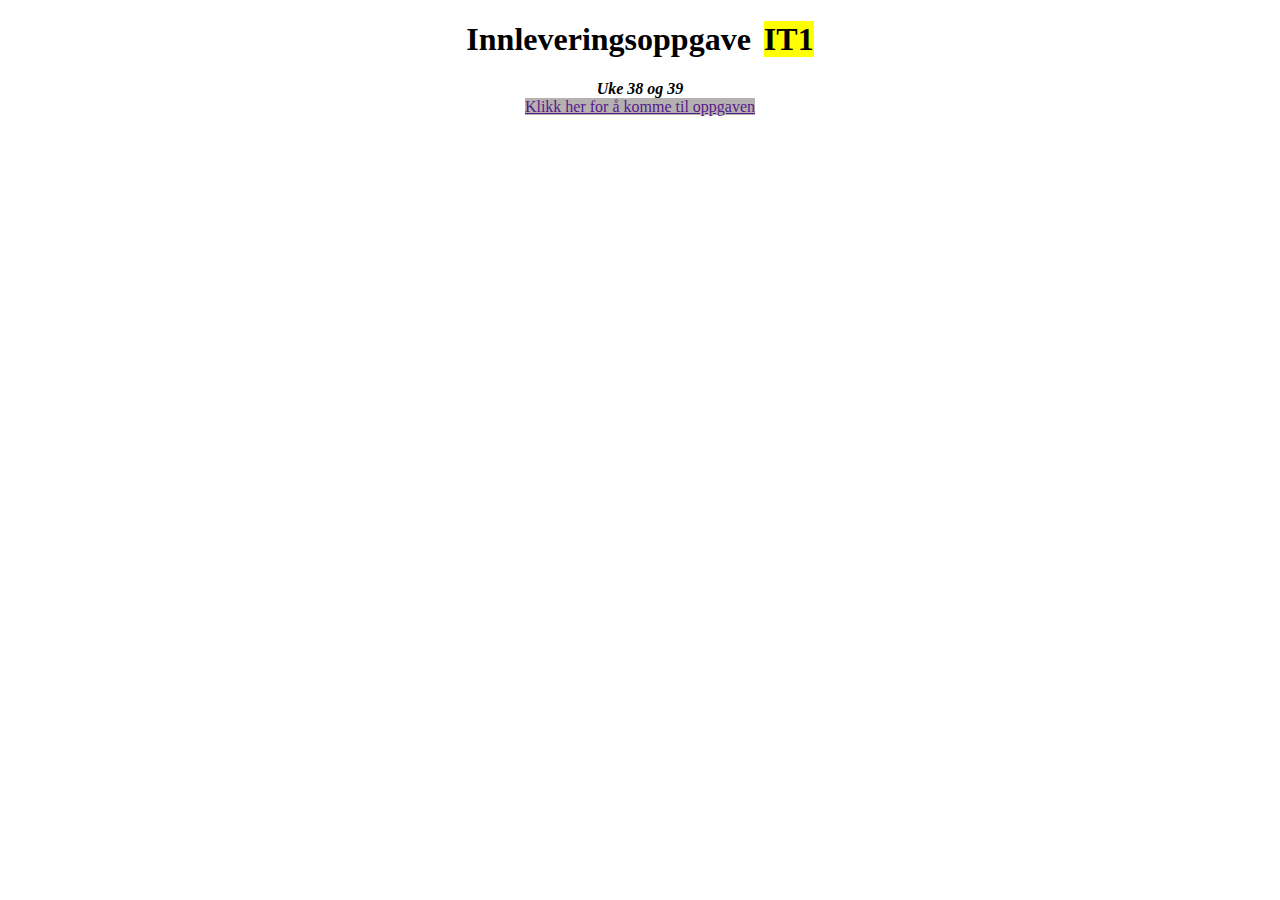
<file: Index.html>
<!DOCTYPE html>
<html lang="en">

<head>
    <meta charset="UTF-8">
    <meta http-equiv="X-UA-Compatible" content="IE=edge">
    <meta name="viewport" content="width=device-width, initial-scale=1.0">
    <title>Forside

    </title>
    <link rel="Stylesheet" href="Style.css">
    <style>
        html {
            font-family: 'Gill Sans', 'Gill Sans MT', Calibri, ;
            text-align: center;
        }

        a {
            background-color: rgb(181, 177, 177)
        }
    </style>
</head>

<body>
    <h1>
        Innleveringsoppgave
        <span style="background-color: yellow; color: black; margin-left: 5px;"> IT1 </span>

    </h1>
    <i style="font-weight:700;">
        Uke 38 og 39
    </i>
    <li>
        <a href="">Klikk her for å komme til oppgaven</a>
    </li>
</body>

</html>
</file>
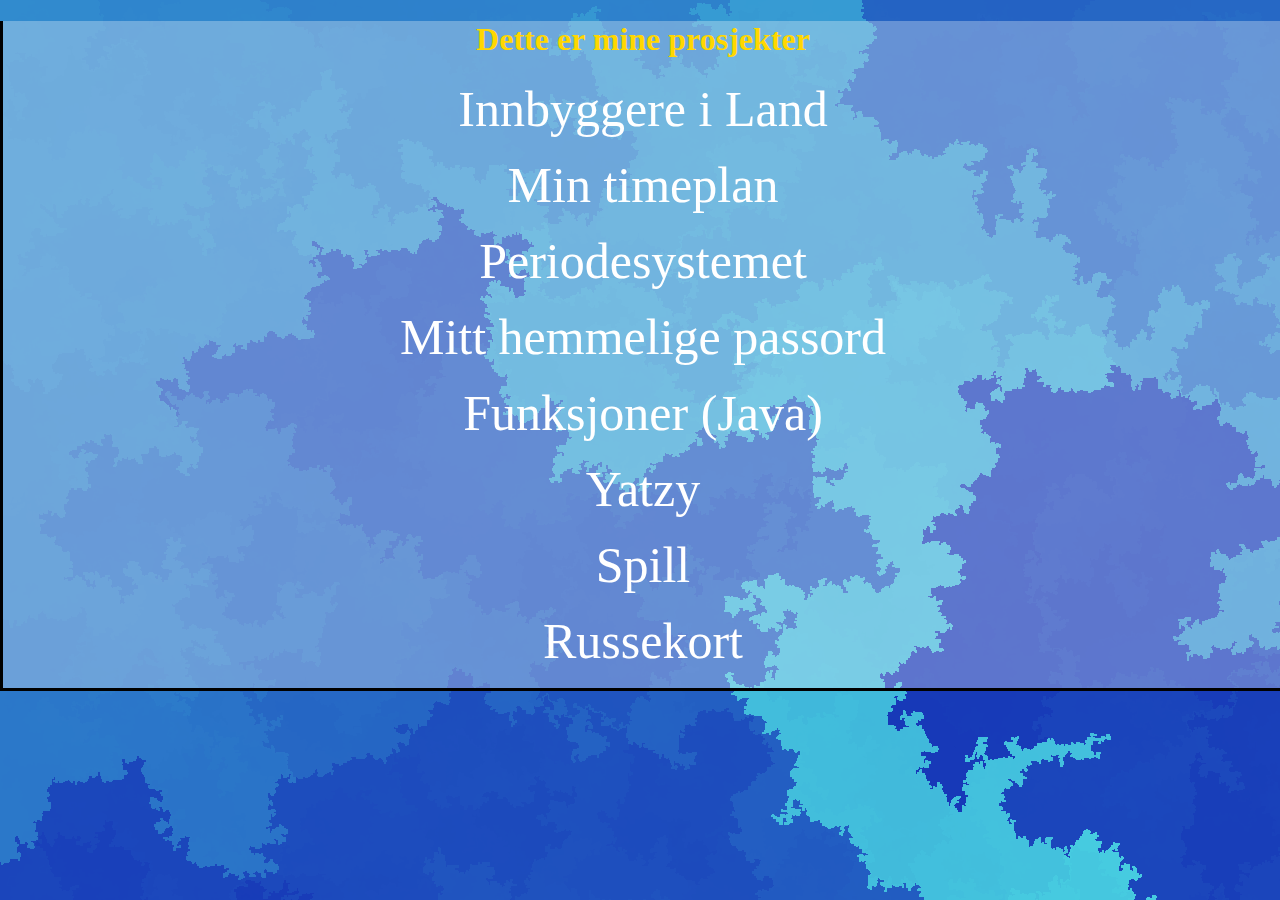
<file: index.html>
<!DOCTYPE html>
<html lang="en">

<head>
    <meta charset="UTF-8">
    <meta http-equiv="X-UA-Compatible" content="IE=edge">
    <meta name="viewport" content="width=device-width, initial-scale=1.0">
    <title>Mine prosjekter</title>


    <style>
        body {
            background-image: url(./Githubbakgrunn.png);
            margin: auto;
            text-align: center;
            z-index: -3;
    
        }

        .hovedborder {
            border: 3px solid black;
            border-top: 70px;
            background-color: rgba(255, 255, 255, 0.3);
        }

        a {
            text-decoration: none;
            color: white;
            font-size: 50px;
            transition-duration: 0.8s;

        }

        a:hover {
            color: gold;
            font-size: 65px;
        }

        div {
            width: 100%;
            
            animation: gradient 2s infinite alternate linear;
            background: hsl(224, 38%, 41%);
        }


        @keyframes gradient {
            0% {
                background-color: transparent;
            }

            100% {
                background-color: royalblue
            }


        }

        .hovedborder li a::after
        {
            content: attr(data-after);
            position: absolute;
            top: 80%;
            left: 50%;
            transform: translate(-50%, -70%) scale(0);
            font-size: 8rem;
            color: gold;
            letter-spacing: 50px;
            z-index: -1;
            transition: 0.4s ease letter-spacing;
            font-family: 'Trebuchet MS', 'Lucida Sans Unicode', 'Lucida Grande', 'Lucida Sans', Arial, sans-serif;
        }

        .hovedborder li:hover a::after{
            transform: translate(-50%,-50%) scale(1);
            letter-spacing: initial;


        }
    </style>

</head>

<body>
    <div class="hovedborder">
        <h1 style="color: gold;">Dette er mine prosjekter</h1>

        <li><a href="Innbyggere_index.html" data-after="uke 39">Innbyggere i Land</a></li>
        <br>
        <li><a href="Timeplana.html" data-after="uke 40">Min timeplan</a></li>
        <br>
       <li><a href="Periode.html" data-after="uke 41">Periodesystemet</a></li>
        <br>
        <li><a href="Hemmeligpassord.html" data-after="uke 43">Mitt hemmelige passord</a></li>
        <br>
       <li><a href="funksjoner.html" data-after="uke 43">Funksjoner (Java)</a></li>
        <br>
        <li><a href="Yatzy.html" data-after="uke 49">Yatzy</a></li>
        <br>
        <li><a href="2mars.html" data-after="uke 11">Spill</a></li>
        <br>
        <li><a href="Russekortet.html" data-after="Russekort">Russekort</a></li>
        <br>
    </div>

</body>

</html>
</file>
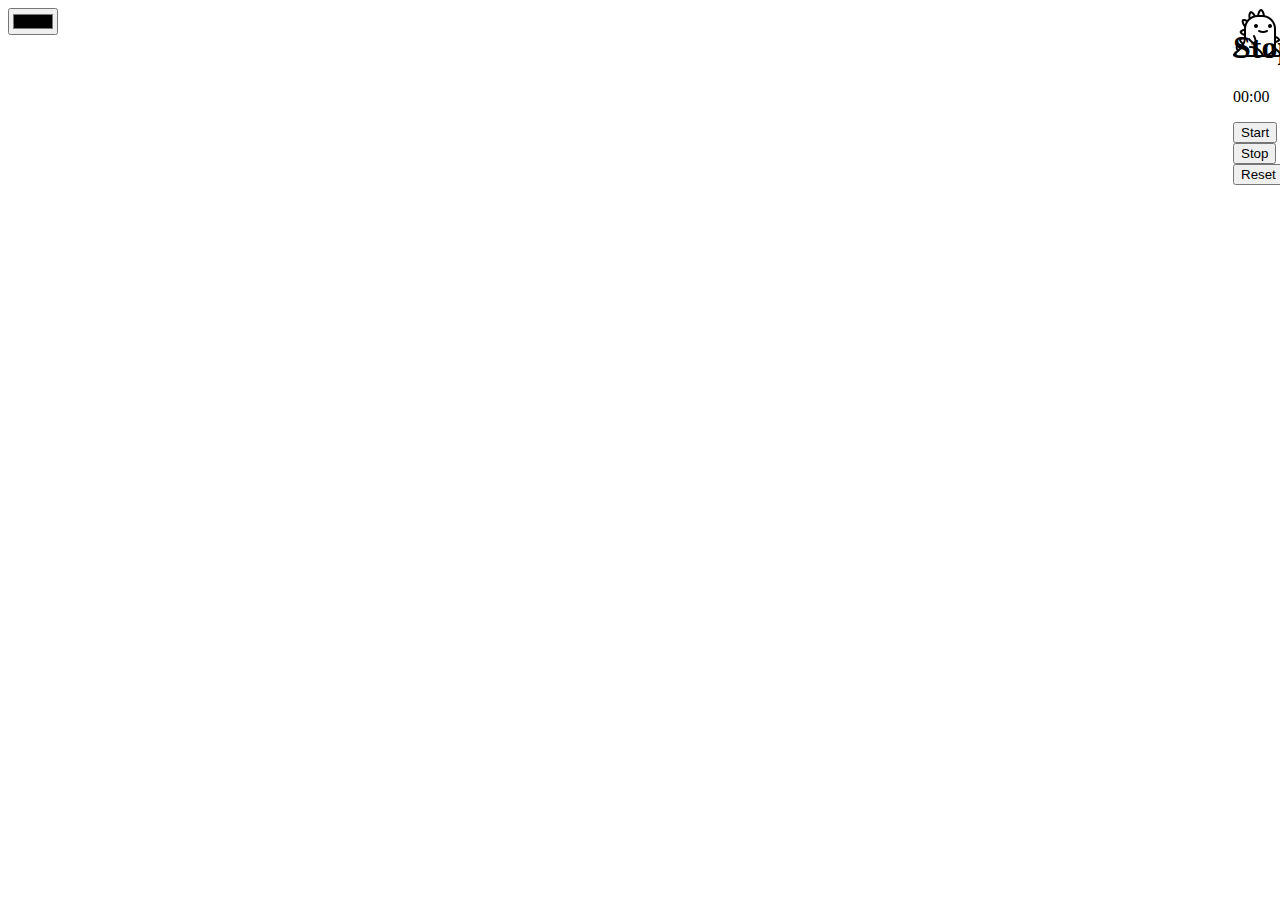
<file: 2mars.html>
<!DOCTYPE html>
<html lang="en">

<head>
    <meta charset="UTF-8">
    <meta http-equiv="X-UA-Compatible" content="IE=edge">
    <meta name="viewport" content="width=device-width, initial-scale=1.0">
    <title>Document</title>
    <style>
       
            div {
            position: absolute;
            background-image: url(./dinosaur.png);
            width: 50px;
            height: 50px;    
        }

        .stoppekl {
            position: absolute;
            margin-right: -625px;
            margin-left: 1225px;
        }
        
    </style>
</head>

<body>
    <div class="stoppekl">
        <h1>Stoppeklokke</h1>
        <p><span id="seconds">00</span>:<span id="tens">00</span></p>
        <button id="button-start">Start</button>
        <button id="button-stop">Stop</button>
        <button id="button-reset">Reset</button>
        </div> 
</body>

<body>
    <input id="farge" type="color">
    <script>
        let ny = false
        var farge = document.getElementById("farge");

        
        window.onclick = function (evt) {
            ny = true
            var mittElement = document.createElement("div");
            mittElement.style.top = evt.clientY - 25 + "px";
            mittElement.style.left = evt.clientX - 25 + "px";
            mittElement.onmouseenter = fjern;
            document.body.appendChild(mittElement)
        }

    
        var fjern = function (evt) {
            evt.stopPropagation();
            if (!ny) {
                var minAnim = evt.target.animate([{ transform: "scale(1)" }, { transform: "scale(2)"}],)
                minAnim.onfinish = function () {
                    document.body.removeChild(evt.target)
                }
            }
            ny = false
        }

        farge.onclick = function (evt) {
            evt.stopPropagation();
        }
        window.onload = function () {
  
  var seconds = 00; 
  var tens = 00; 
  var appendTens = document.getElementById("tens")
  var appendSeconds = document.getElementById("seconds")
  var buttonStart = document.getElementById('button-start');
  var buttonStop = document.getElementById('button-stop');
  var buttonReset = document.getElementById('button-reset');
  var Interval ;

  buttonStart.onclick = function() {
    
    clearInterval(Interval);
     Interval = setInterval(startTimer, 10);
  }
  
    buttonStop.onclick = function() {
       clearInterval(Interval);
  }
  

  buttonReset.onclick = function() {
     clearInterval(Interval);
    tens = "00";
  	seconds = "00";
    appendTens.innerHTML = tens;
  	appendSeconds.innerHTML = seconds;
  }
  
   
  
  function startTimer () {
    tens++; 
    
    
    if(tens <= 9){
      appendTens.innerHTML = "0" + tens;
    }
    
    if (tens > 9){
      appendTens.innerHTML = tens;
      
    } 
    
    if (tens > 99) {
      console.log("seconds");
      seconds++;
      appendSeconds.innerHTML = "0" + seconds;
      tens = 0;
      appendTens.innerHTML = "0" + 0;
    }
    
    if (seconds > 9){
      appendSeconds.innerHTML = seconds;
    }
  
  }
  

}

    </script>
</body>

</html>
</file>
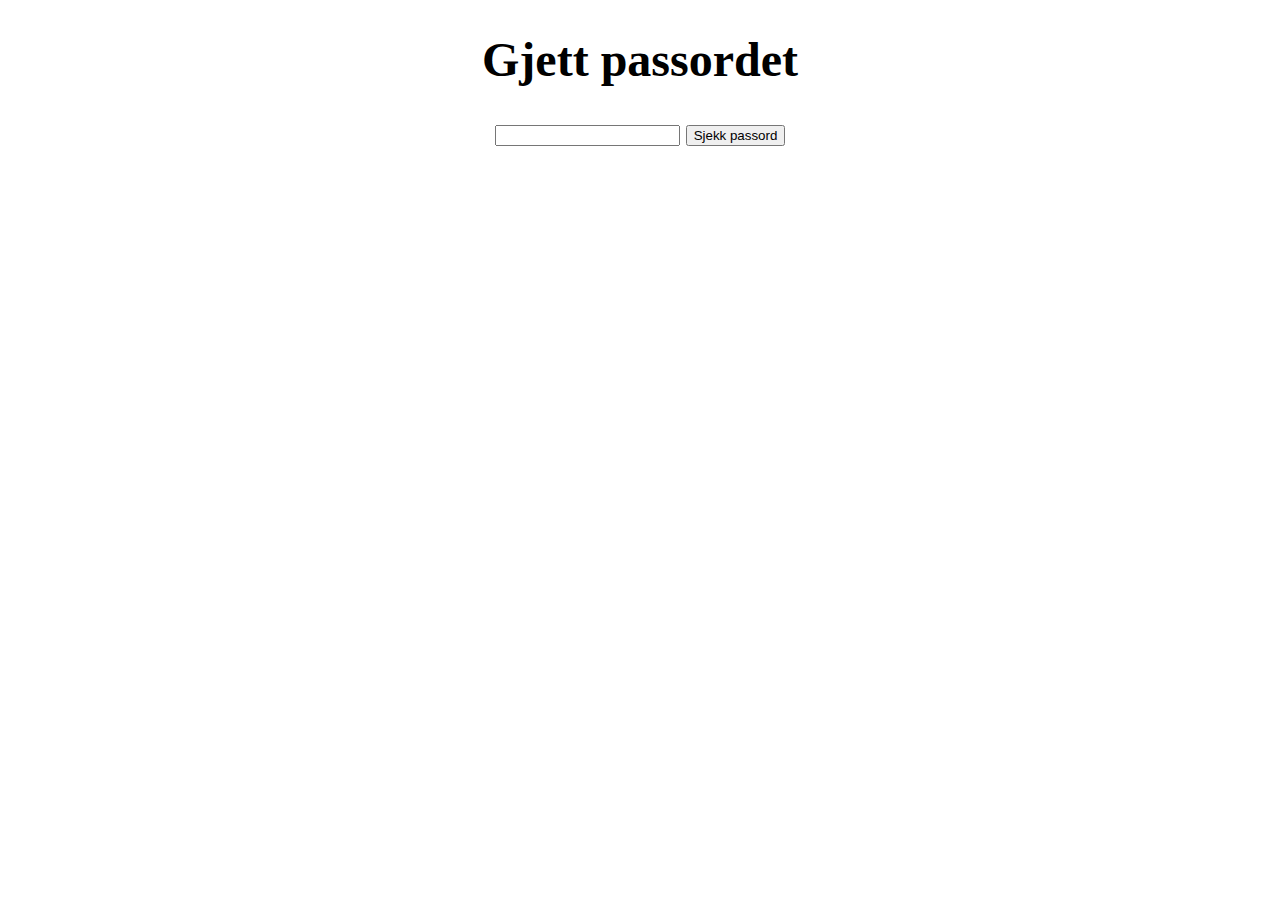
<file: Hemmeligpassord.html>
<!DOCTYPE html>

<html lang="en">

<head>

    <meta charset="UTF-8">

    <meta http-equiv="X-UA-Compatible" content="IE=edge">

    <meta name="viewport" content="width=device-width, initial-scale=1.0">

    <title>Document</title>
    <style>

        body{

            text-align: center;

            font-size: x-large;

            font-weight: 700;

            

        }
    </style>

</head>

<body>
    <h1>
        Gjett passordet
    </h1>

    <input id="passordB" type="text">

    <button onclick="passordSjekker()">Sjekk passord</button>

    <p id="svar"></p>

    <script>

        function passordSjekker() {

        var passord = "Celine";



        var passordB2 = document.getElementById("passordB").value;



        if (passordB2 == passord) {

            document.getElementById("svar").innerHTML = "Du valgte riktig passord!"

        }
        else if (passordB2 == "?lengde"){

document.getElementById("svar").innerHTML = "6"

}

else if (passordB2 == "?1"){

document.getElementById("svar").innerHTML = "C"

}

else if (passordB2 == "?2"){

document.getElementById("svar").innerHTML = "e"

}

else if (passordB2 == "?siste"){

document.getElementById("svar").innerHTML = "e"

}

else if (passordB2 == "?store"){

document.getElementById("svar").innerHTML = "CELINE"

}
else if (passordB2 == "?små"){

document.getElementById("svar").innerHTML = "celine"

}







else {

document.getElementById("svar").innerHTML = "Passordet er feil!"

}

}

</script>

</body>

</html>
</file>
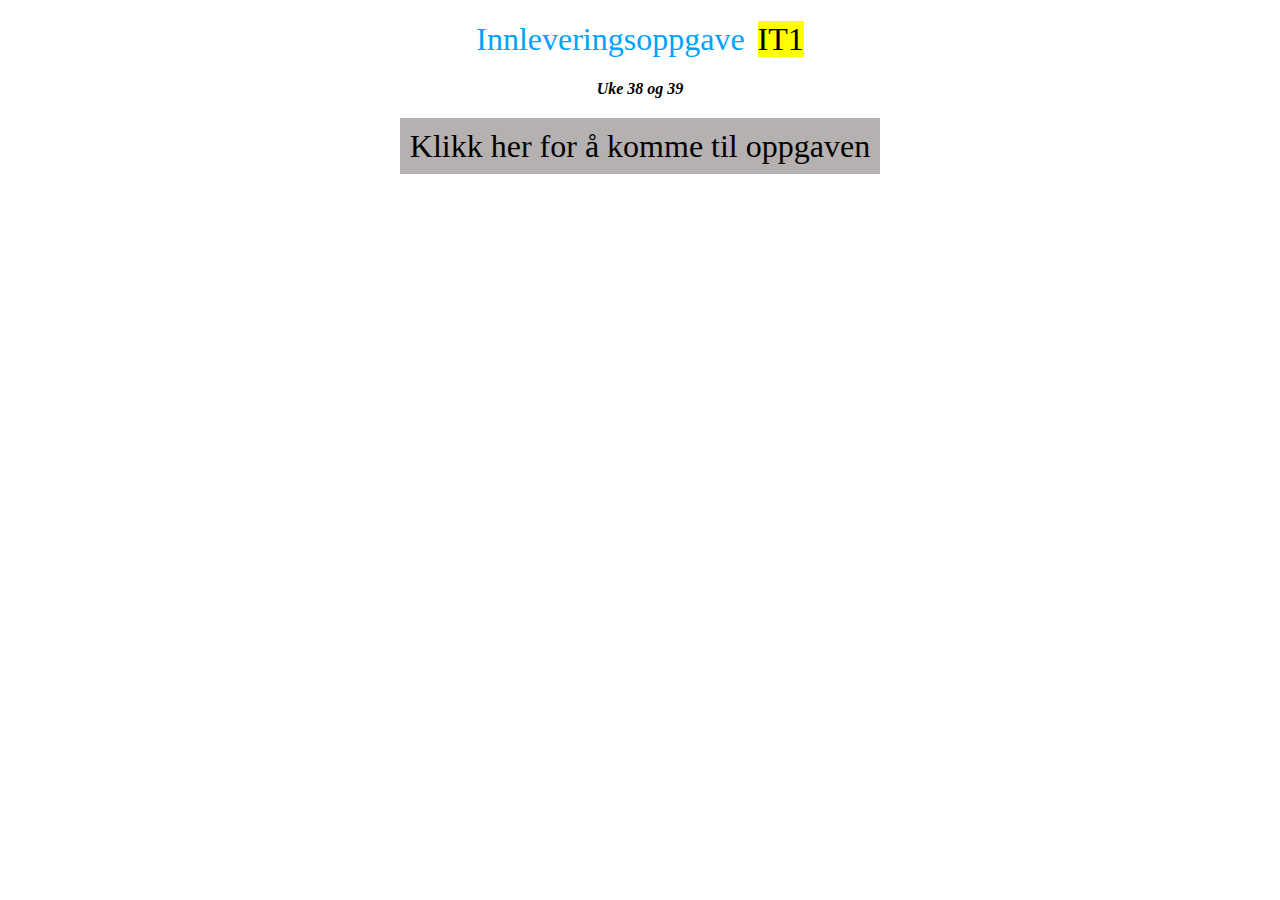
<file: Innbyggere_index.html>
<!DOCTYPE html>
<html lang="en">

<head>
    <meta charset="UTF-8">
    <meta http-equiv="X-UA-Compatible" content="IE=edge">
    <meta name="viewport" content="width=device-width, initial-scale=1.0">
    <title>Forside</title>
    <link rel="Stylesheet" href="Style.css">
    <style>
        html {
            font-family: 'Gill Sans', 'Gill Sans MT', Calibri, ;
            text-align: center;
        }

        a {
            background-color: rgb(181, 177, 177)
        }

        a:active{
            font-size: 10px;
        }
    </style>
</head>

<body>
    <section id="forside">
        <h1>
            Innleveringsoppgave
            <span style="background-color: yellow; color: black; margin-left: 5px;"> IT1 </span>

        </h1>
        <i style="font-weight:700;">
            Uke 38 og 39
        </i>
        <li>
            <a href="Oppgave.html">Klikk her for å komme til oppgaven</a>
        </li>
    </section>
</body>

</html>
</file>
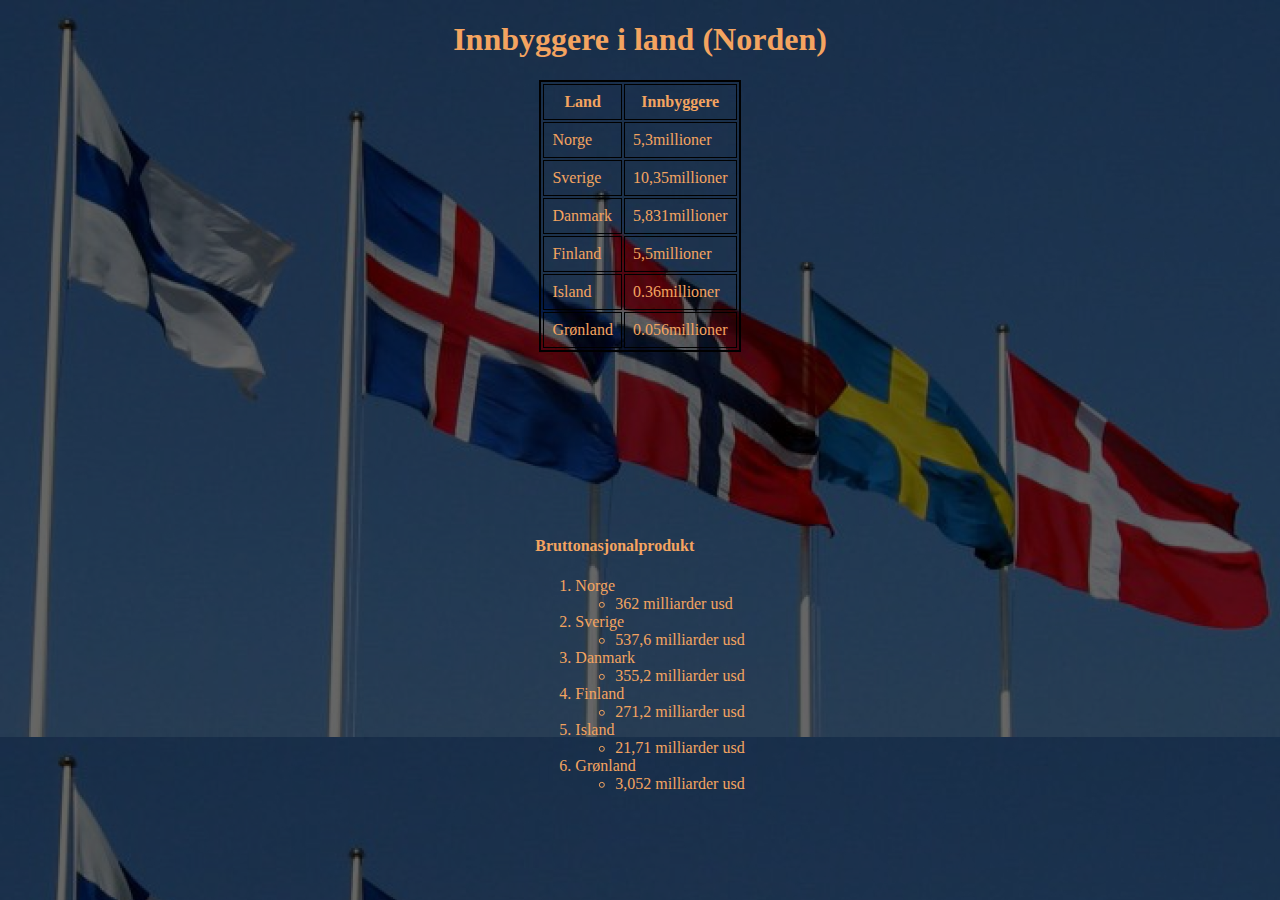
<file: Oppgave.html>
<!DOCTYPE html>
<html lang="en">

<head>
  <meta charset="UTF-8">
  <meta http-equiv="X-UA-Compatible" content="IE=edge">
  <meta name="viewport" content="width=device-width, initial-scale=1.0">
  <link rel="stylesheet" href="Style.css">
  <title> Innbyggere i land
  </title>
  <style>
    body {
      background-image: url(./Nordiske-flagg-cropped-for-web.jpg);
    }
    h1 {
      color: sandybrown;
    }
    ol{
      color: sandybrown;
    }

    h4{
      color: sandybrown;
    }

    #liste .liste{
      position: absolute;
      top: 85%;
      left: 50%;
      transform: translate(-50%, -85%);
    }
  </style>
</head>

<body>
  <h1 style="text-align: center;  ">Innbyggere i land (Norden)</h1>
 <!--Tabell-->
  <section id="tabell">
    <table align="center">
      <thead>
        <tr>
          <th> Land</th>
          <th> Innbyggere </th>
        </tr>
      </thead>
      <tbody>
        <tr>
          <td> <a href="https://snl.no/Norge" target="_blank">Norge</a> </td>
          <td>5,3millioner </td>
          
        </tr>
        <tr>
          <td>  <a href="https://snl.no/Sverige" target="_blank">Sverige</a></td>
          <td>10,35millioner</td>
        
        </tr>
        <tr>
          <td><a href="https://snl.no/Danmark" target="_blank">Danmark</a></td>
          <td>5,831millioner</td>
          
        </tr>
        <tr>
          <td> <a href="https://snl.no/Finland" target="_blank">Finland</a></td>
          <td>5,5millioner</td>
          
        </tr>
        <tr>
          <td><a href="https://snl.no/Island" target="_blank">Island</a></td>
          <td>0.36millioner</td>
          
        </tr>
        <tr>
          <td> <a href="https://snl.no/Grønland" target="_blank">Grønland</a></td>
          <td>0.056millioner</td>
         
        </tr>
      </tbody>

    </table>
 <!--Tabell-->
  </section>

  <section id="liste">
     <!--Liste-->
    <div class="liste">
      <h4>Bruttonasjonalprodukt
      </h4>
      <ol>
        <li>Norge</li>
          <ul>
            <li>362 milliarder usd</li>
          </ul>
        <li>Sverige</li>
        <ul>
          <li>537,6 milliarder usd</li>
        </ul>
        <li>Danmark</li>
        <ul>
          <li>355,2 milliarder usd</li>
        </ul>
        <li>Finland</li>
        <ul>
          <li>271,2 milliarder usd</li>
        </ul>
        <li>Island</li>
        <ul>
          <li>21,71 milliarder usd</li>
        </ul>
        <li>Grønland</li>
        <ul>
          <li>3,052 milliarder usd</li>
        </ul>

      </ol>
      
      <!--Liste-->
    </div>
  </section>
</body>

</html>
</file>
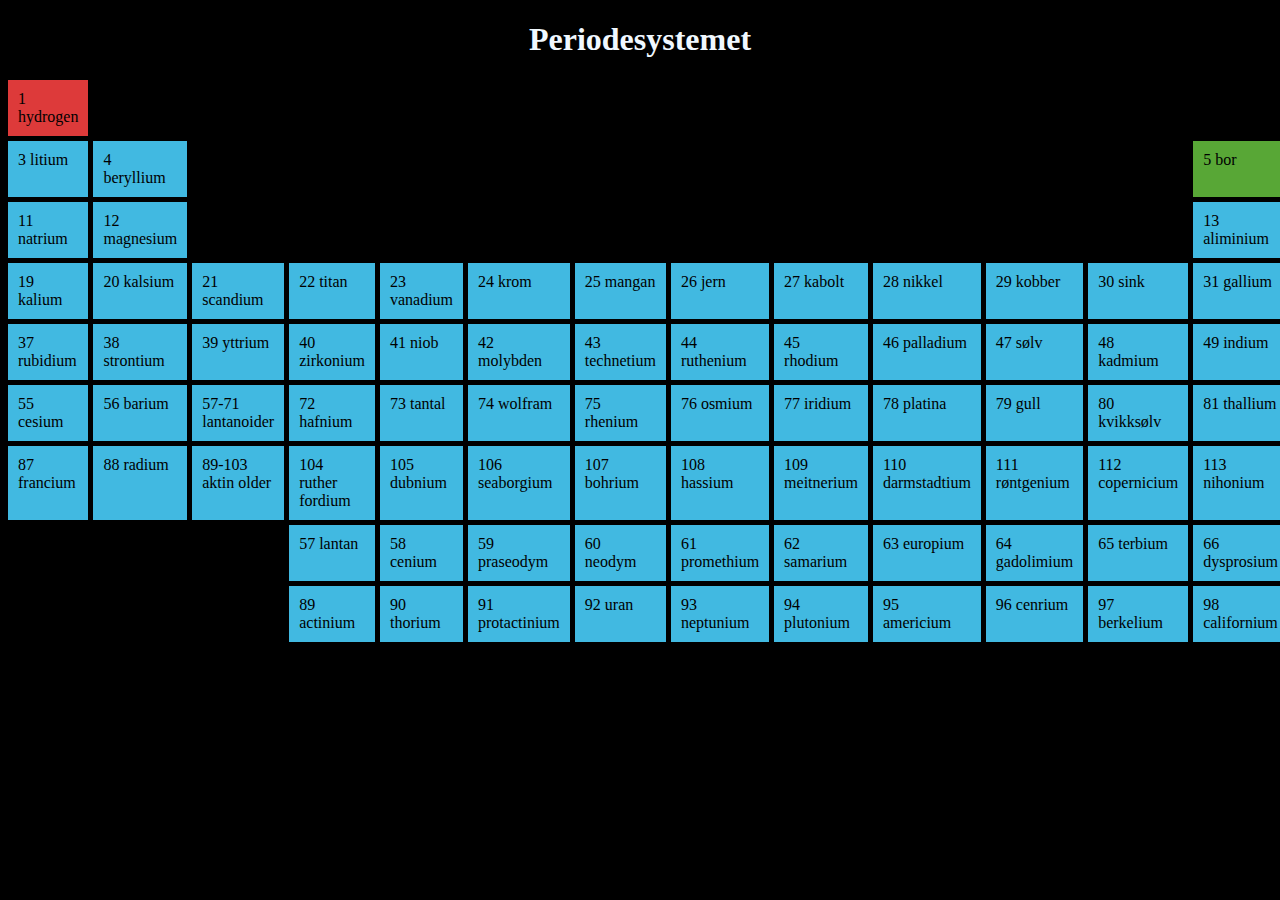
<file: Periode.html>
<!DOCTYPE html>
<html lang="en">

<head>
    <meta charset="UTF-8">
    <meta http-equiv="X-UA-Compatible" content="IE=edge">
    <meta name="viewport" content="width=device-width, initial-scale=1.0">
    <title>Periode system</title>

    <style>
        body {

            background-color: black;

        }

        div {

            padding: 10px;

            background-color: white;

            float: left;
            transition: 0.3s;
        }

        div:hover {
            transform: scale(1.2);
        }

        section {

            display: grid;

            grid-gap: 5px;

            grid-template-columns: repeat(18, 1fr);

        }


        .span2 {

            grid-column: span 16;

        }

        .usynlig {

            opacity: 0;

        }

        .span3 {

            grid-column: span 10;

        }

        .span4 {

            grid-column: span 3;

        }

        .oransje {

            background-color: rgb(221, 58, 58);

        }

        .blå {

            background-color: rgb(65, 185, 225);

        }

        .grønn {

            background-color: rgb(88, 167, 54);
        }

        h1 {
            text-align: center;
            color: aliceblue;
        }
    </style>
</head>

<body>
    <h1>Periodesystemet</h1>
    <section>
        <div class="oransje">1 hydrogen</div>
        <div class="span2 usynlig">2</div>
        <div class="oransje">2 helium</div>
        <div class="blå">3 litium</div>
        <div class="blå">4 beryllium</div>
        <div class="span3 usynlig">6</div>
        <div class="grønn">5 bor</div>
        <div class="oransje">6 karbon</div>
        <div class="oransje">7 nitrogen</div>
        <div class="oransje">8 oksygen</div>
        <div class="oransje">9 flour</div>
        <div class="oransje">10 neon</div>
        <div class="blå">11 natrium</div>
        <div class="blå">12 magnesium</div>
        <div class="span3 usynlig">15</div>
        <div class="blå">13 aliminium</div>
        <div class="grønn">14 sillisium</div>
        <div class="oransje">15 forfor</div>
        <div class="oransje">16 svovel</div>
        <div class="oransje">17 klor</div>
        <div class="oransje">18 argon</div>
        <div class="blå">19 kalium</div>
        <div class="blå">20 kalsium</div>
        <div class="blå">21 scandium</div>
        <div class="blå">22 titan</div>
        <div class="blå">23 vanadium</div>
        <div class="blå">24 krom</div>
        <div class="blå">25 mangan</div>
        <div class="blå">26 jern</div>
        <div class="blå">27 kabolt</div>
        <div class="blå">28 nikkel</div>
        <div class="blå">29 kobber</div>
        <div class="blå">30 sink</div>
        <div class="blå">31 gallium</div>
        <div class="grønn">32 germanlium</div>
        <div class="grønn">33 arsen</div>
        <div class="oransje">34 selen</div>
        <div class="oransje">35 brom</div>
        <div class="oransje">36 krypton</div>
        <div class="blå">37 rubidium</div>
        <div class="blå">38 strontium</div>
        <div class="blå">39 yttrium</div>
        <div class="blå">40 zirkonium</div>
        <div class="blå">41 niob</div>
        <div class="blå">42 molybden</div>
        <div class="blå">43 technetium</div>
        <div class="blå">44 ruthenium</div>
        <div class="blå">45 rhodium</div>
        <div class="blå">46 palladium</div>
        <div class="blå">47 sølv</div>
        <div class="blå">48 kadmium</div>
        <div class="blå">49 indium</div>
        <div class="blå">50 tinn</div>
        <div class="grønn">51 antimon</div>
        <div class="grønn">52 tellur</div>
        <div class="oransje">53 jod</div>
        <div class="oransje">54 xenon</div>
        <div class="blå">55 cesium</div>
        <div class="blå">56 barium</div>
        <div class="blå">57-71 lantanoider</div>
        <div class="blå">72 hafnium</div>
        <div class="blå">73 tantal</div>
        <div class="blå">74 wolfram</div>
        <div class="blå">75 rhenium</div>
        <div class="blå">76 osmium</div>
        <div class="blå">77 iridium</div>
        <div class="blå">78 platina</div>
        <div class="blå">79 gull</div>
        <div class="blå">80 kvikksølv</div>
        <div class="blå">81 thallium</div>
        <div class="blå">82 bly</div>
        <div class="blå">83 vismut</div>
        <div class="blå">84 polnium</div>
        <div class="oransje">85 astat</div>
        <div class="oransje">86 randon</div>
        <div class="blå">87 francium</div>
        <div class="blå">88 radium</div>
        <div class="blå">89-103 aktin older</div>
        <div class="blå">104 ruther fordium</div>
        <div class="blå">105 dubnium</div>
        <div class="blå">106 seaborgium</div>
        <div class="blå">107 bohrium</div>
        <div class="blå">108 hassium</div>
        <div class="blå">109 meitnerium</div>
        <div class="blå">110 darmstadtium</div>
        <div class="blå">111 røntgenium</div>
        <div class="blå">112 copernicium</div>
        <div class="blå">113 nihonium</div>
        <div class="blå">114 flerovium</div>
        <div class="blå">115 moscovium</div>
        <div class="blå">116 livermorium</div>
        <div class="blå">117 tenness</div>
        <div class="blå">118 oganesson</div>
        <div class="span4 usynlig">94</div>
        <div class="blå">57 lantan</div>
        <div class="blå">58 cenium</div>
        <div class="blå">59 praseodym</div>
        <div class="blå">60 neodym</div>
        <div class="blå">61 promethium</div>
        <div class="blå">62 samarium</div>
        <div class="blå">63 europium</div>
        <div class="blå">64 gadolimium</div>
        <div class="blå">65 terbium</div>
        <div class="blå">66 dysprosium</div>
        <div class="blå">67 holium</div>
        <div class="blå">68 erbium</div>
        <div class="blå">69 thulium</div>
        <div class="blå">70 ytterbium</div>
        <div class="blå">71 lutetium</div>
        <div class="span4 usynlig">106</div>
        <div class="blå">89 actinium</div>
        <div class="blå">90 thorium</div>
        <div class="blå">91 protactinium</div>
        <div class="blå">92 uran</div>
        <div class="blå">93 neptunium</div>
        <div class="blå">94 plutonium</div>
        <div class="blå">95 americium</div>
        <div class="blå">96 cenrium</div>
        <div class="blå">97 berkelium</div>
        <div class="blå">98 californium</div>
        <div class="blå">99 einsteinium</div>
        <div class="blå">100 fermium</div>
        <div class="blå">101 mendelevium</div>
        <div class="blå">102 nobelium</div>
        <div class="blå">103 lawrencium</div>
    </section>
</body>

</html>
</file>
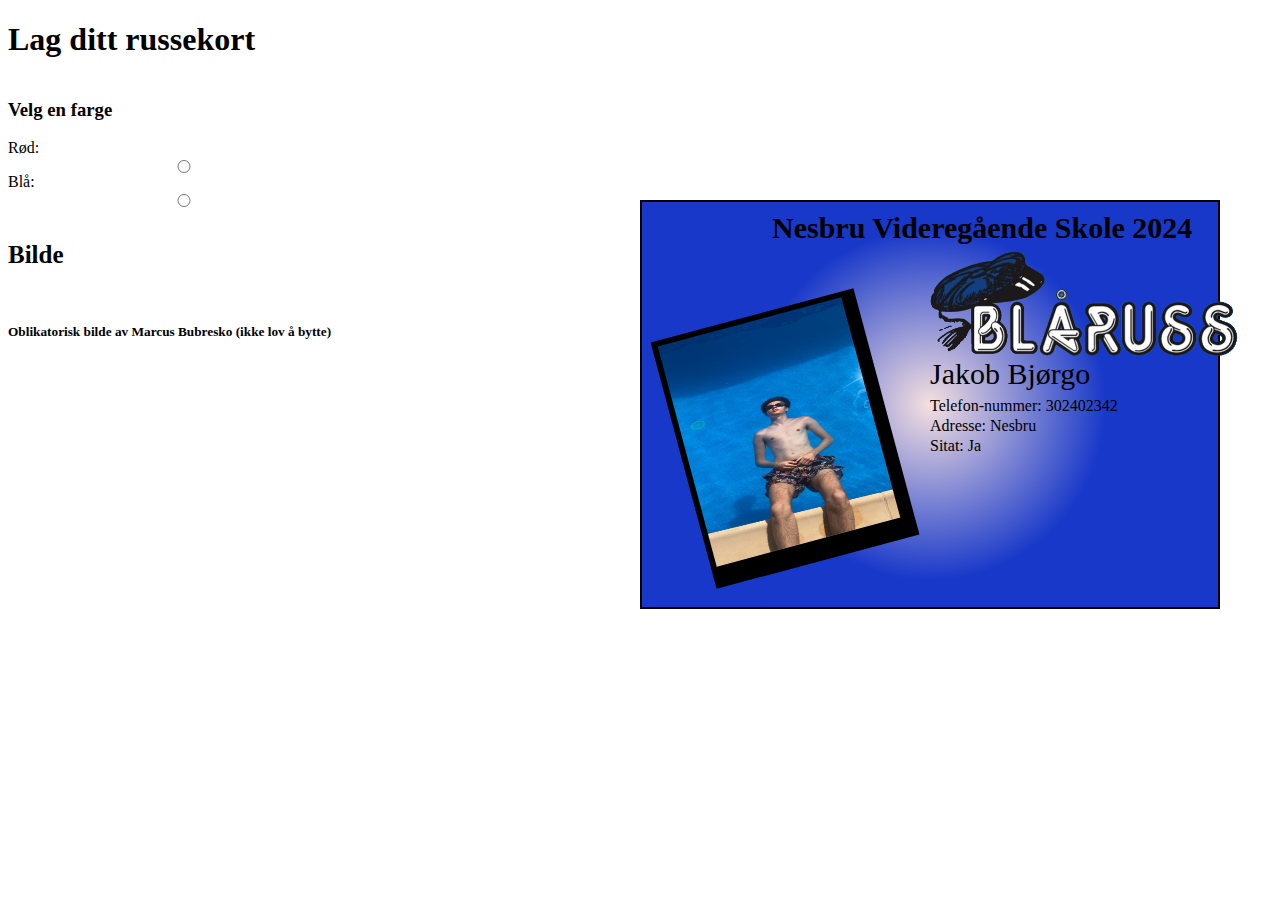
<file: Russekortet.html>
<!DOCTYPE html>
<html lang="en">

<head>
    <meta charset="UTF-8">
    <meta http-equiv="X-UA-Compatible" content="IE=edge">
    <meta name="viewport" content="width=device-width, initial-scale=1.0">
    <title>Document</title>

    <style>
        #Informasjon {
            display: flex;
            flex-direction: column;
            width: 350px;
        }

        h6 {
            position: absolute;
            left: 130px;
            font-size: 30px;
            top: -15%;
            text-align: center;

        }



        h4 {
            font-size: 25px;
        }


        #mal1 {
            position: absolute;
            border: solid 2px;
            top: 200px;
            left: 50%;
            width: 45vw;
            height: 45vh;
            z-index: 8;
            background: hsla(0, 51%, 92%, 1);
            background: radial-gradient(circle, hsla(0, 51%, 92%, 1) 0%, hsla(0, 85%, 56%, 1) 36%);
            background: -moz-radial-gradient(circle, hsla(0, 51%, 92%, 1) 0%, hsla(0, 85%, 56%, 1) 36%);
            background: -webkit-radial-gradient(circle, hsla(0, 51%, 92%, 1) 0%, hsla(0, 85%, 56%, 1) 36%);
            filter: progid: DXImageTransform.Microsoft.gradient(startColorstr="#f5e0e0", endColorstr="#ee3232", GradientType=1);
        }

        #mal2 {
            position: absolute;
            border: solid 2px;
            top: 200px;
            left: 50%;
            width: 45vw;
            height: 45vh;
            z-index: 8;
            background: hsla(0, 51%, 92%, 1);
            background: radial-gradient(circle, hsla(0, 51%, 92%, 1) 0%, hsla(229, 79%, 44%, 1) 50%);
            background: -moz-radial-gradient(circle, hsla(0, 51%, 92%, 1) 0%, hsla(229, 79%, 44%, 1) 50%);
            background: -webkit-radial-gradient(circle, hsla(0, 51%, 92%, 1) 0%, hsla(229, 79%, 44%, 1) 50%);
            filter: progid: DXImageTransform.Microsoft.gradient(startColorstr="#f5e0e0", endColorstr="#1839C9", GradientType=1);
        }

        #navn {
            position: absolute;
            top: 155px;
            left: 50%;
            width: 230px;
            z-index: 8;
            font-size: 30px;
        }

        #telefon {
            position: absolute;
            top: 195px;
            left: 50%;
            width: 200px;
            z-index: 8;
        }

        #adresse {
            position: absolute;
            top: 215px;
            left: 50%;
            width: 200px;
            z-index: 8;
        }

        #sitat {
            position: absolute;
            top: 235px;
            left: 50%;
            width: 200px;
            z-index: 8;
        }

        #tittel1 {
            height: 13.5vh;
            margin-left: 50%;
            margin-top: 8%;
        }


        #tittel2 {
            height: 13.5vh;
            margin-left: 50%;
            margin-top: 8%;
        }

        #bildemal {
            background-color: black;
            position: absolute;
            top: 34.5%;
            height: 255px;
            width: 210px;
            transform: rotate(-15deg);
            margin-left: 52.5%;
            z-index: 9;
        }

        #bub {
            background-color: black;
            position: absolute;
            top: 35.3%;
            height: 228px;
            width: 190px;
            transform: rotate(-15deg);
            margin-left: 52.8%;
            z-index: 9;
        }
    </style>
</head>

<body>
    <form action="">
        <h1>Lag ditt russekort</h1>

        <div id="Informasjon">

            <div id="bildemal" div>
            </div>

            <h3>Velg en farge</h3>
            <label for="farge">Rød:</label>
            <input type="radio" name="farge" id="roodRadio">

            <label for="farge">Blå:</label>
            <input type="radio" name="farge" id="blaaRadio">

            <h4>Bilde</h4>
            <h5>Oblikatorisk bilde av Marcus Bubresko (ikke lov å bytte)</h5>


            <div id="mal2">
                <h6 id="skole" contenteditable="true">Nesbru Videregående Skole 2024</h6>
                <h10 id="navn" contenteditable="true">Jakob Bjørgo</h10>
                <h11 id="telefon" contenteditable="true">Telefon-nummer: 302402342</h11>
                <h12 id="adresse" contenteditable="true">Adresse: Nesbru</h12>
                <h13 id="sitat" contenteditable="true">Sitat: Ja</h13>
                <img id="tittel2" src="blaaruss.tittel.png" alt="">
                
            </div>
            <img id="bub" src="IMG_5471.JPG" alt="">
            <div>

            </div>

            <script>
                let roodradio = document.getElementById("roodRadio")
                let blaaRadio = document.getElementById("blaaRadio")
                let mal1 = document.getElementById("mal1")
                let mal2 = document.getElementById("mal2")
                let tittel1 = document.getElementById("tittel1")
                let tittel2 = document.getElementById("tittel2")

                roodradio.onclick = function () {
                    mal2.setAttribute("id", "mal1")
                    tittel2.src = "./rodruss.tittel.png"
                }

                blaaRadio.onclick = function () {
                    mal2.setAttribute("id", "mal2")
                    tittel2.src = "blaaruss.tittel.png"
                }
            </script>

</body>

</html>
</file>
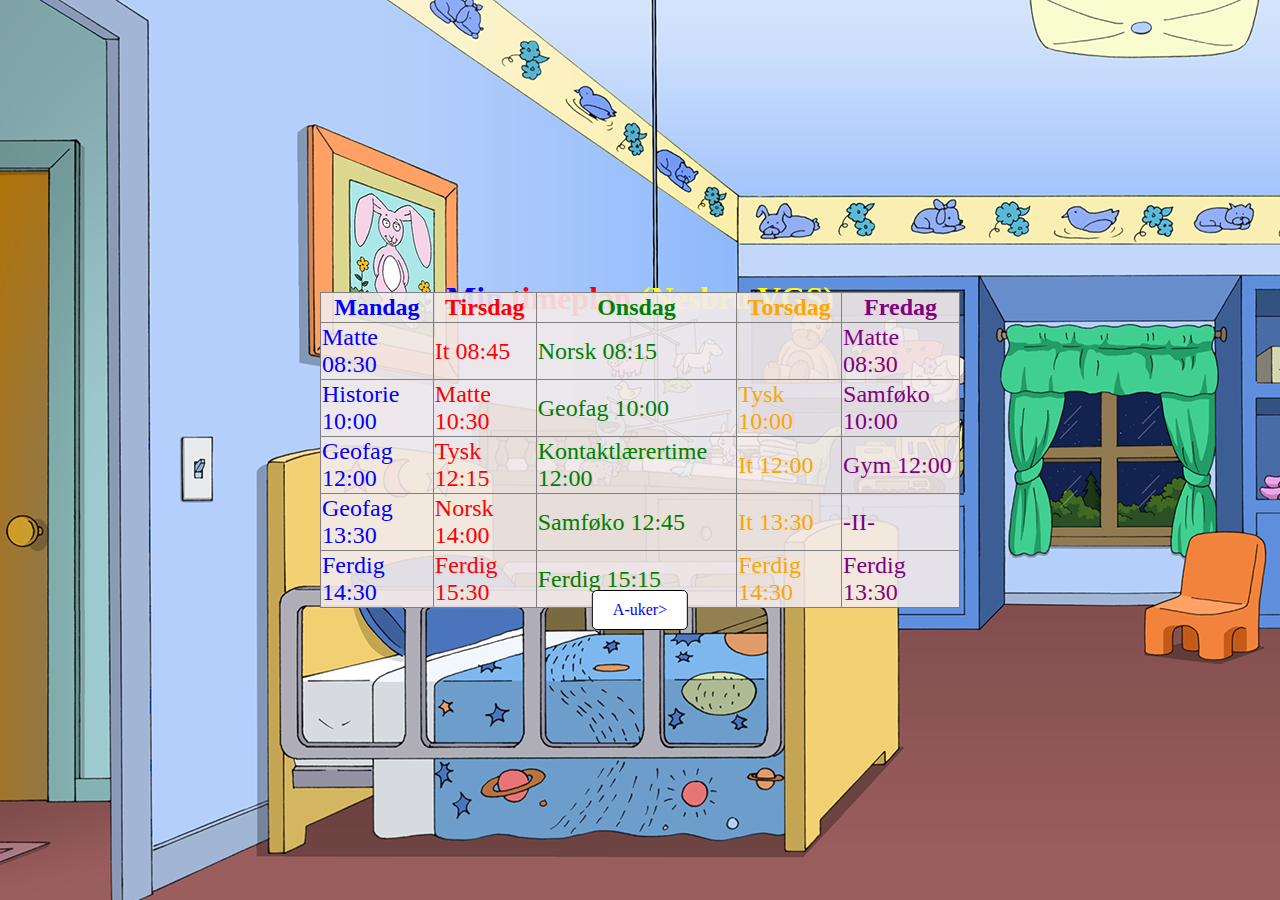
<file: Timeplana.html>
<!DOCTYPE html>
<html lang="en">

<head>
    <meta charset="UTF-8">
    <meta http-equiv="X-UA-Compatible" content="IE=edge">
    <meta name="viewport" content="width=, initial-scale=1.0">
    <title>Min timeplan på Nesbru Vgs</title>

<style>
h1 {
      position: absolute;
      top: 30%;
      left: 50%;
      transform: translate(-50%, -30%);
}

    table {
        border-collapse: collapse;
        position: absolute;
      top: 50%;
      left: 50%;
      transform: translate(-50%, -50%);
      background-color: rgba(243, 234, 234, 0.9);
      font-size: x-large;
        
          
    }   

    body {
        background-image: url(./Rom.png);
    }

    #min{
        color: blue;
        font-weight: 900;
    }

    #timeplan{
        color: red;
        font-weight: 900;
    }

    #nesbru{
        color: yellow ;
        font-weight: 900;
    }
        
a {
    position: absolute;
    left: 50%;
    bottom: 270px;
}
    
.knapp{
    text-decoration: none;
    padding: 10px 20px;
    border: 1px solid black;
    background-color: white;
    border-radius: 5px;
    position: absolute;
    left: 50%;
    transform: translate(-50%);
    color: blue;
}
</style>
</head>


<body>
    <h1><span id="min">Min</span> <span id="timeplan">timeplan</span> <span id="nesbru">(Nesbru VGS)</span></h1>
    <table border="1">
        <thead>
            <tr>
                <th style="color:blue ;">Mandag</th>
                <th style="color:red ;">Tirsdag</th>
                <th style="color: green;"> Onsdag</th>
                <th style="color: orange;"> Torsdag</th>
                <th style="color:purple ;"> Fredag</th>
            </tr>
        </thead>

        <tr>
            <td style="color:blue ;"> Matte 08:30</td>
            <td style="color:red ;"> It 08:45</td>
            <td style="color:green;"> Norsk 08:15</td>
            <td style="color: orange;"></td>
            <td style="color:purple;"> Matte 08:30</td>
        </tr>
        <tr>
            <td style="color:blue;"> Historie 10:00</td>
            <td style="color:red ;"> Matte 10:30</td>
            <td style="color:green ;"> Geofag 10:00</td>
            <td style="color: orange;"> Tysk 10:00</td>
            <td style="color:purple;"> Samføko 10:00</td>
        </tr>
        <tr>
            <td style="color:blue ;"> Geofag 12:00</td>
            <td style="color: red ;"> Tysk 12:15</td>
            <td style="color:green;"> Kontaktlærertime 12:00</td>
            <td style="color: orange;">It 12:00</td>
            <td style="color: purple;"> Gym 12:00</td>
        </tr>
        <tr>
            <td style="color:blue ;">Geofag 13:30</td>
            <td style="color:red">Norsk 14:00</td>
            <td style="color:green;"> Samføko 12:45</td>
            <td style="color: orange;"> It 13:30</td>
            <td style="color:purple;">-II-</td>

        </tr>

        <tr>
            <td style="color:blue ;">Ferdig 14:30</td>
            <td style="color:red">Ferdig 15:30</td>
            <td style="color:green ;"> Ferdig 15:15</td>
            <td style="color:orange;">Ferdig 14:30</td>
            <td style="color:purple;">Ferdig 13:30</td>
    </table>

    <a class="knapp" href="Timeplanb.html">A-uker></a>
</body>

</tr>

</html>
</file>
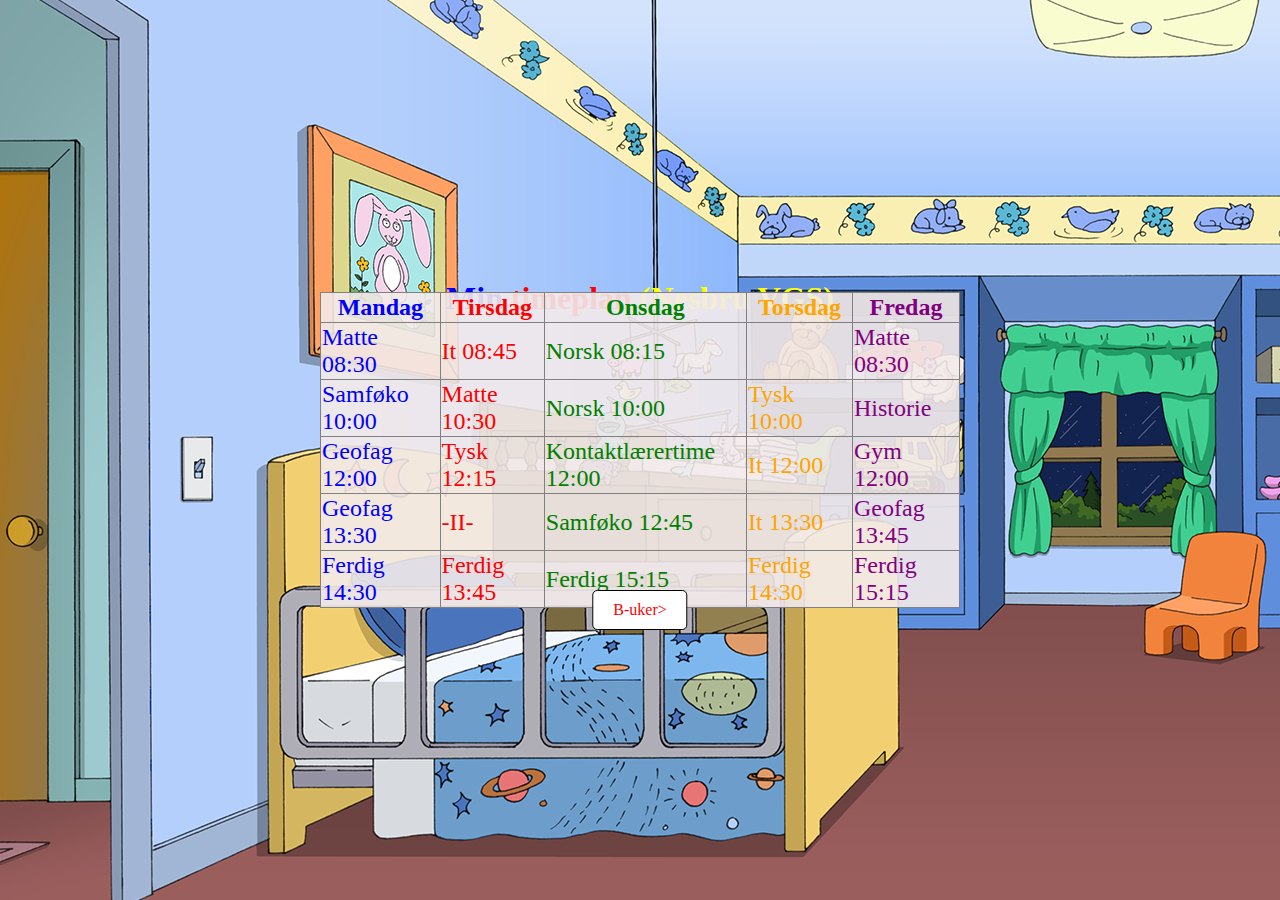
<file: Timeplanb.html>
<!DOCTYPE html>
<html lang="en">

<head>
    <meta charset="UTF-8">
    <meta http-equiv="X-UA-Compatible" content="IE=edge">
    <meta name="viewport" content="width=, initial-scale=1.0">
    <title>Min timeplan på Nesbru Vgs</title>

<style>
h1 {
      position: absolute;
      top: 30%;
      left: 50%;
      transform: translate(-50%, -30%);
}

    table {
        border-collapse: collapse;
        position: absolute;
      top: 50%;
      left: 50%;
      transform: translate(-50%, -50%);
      background-color: rgba(243, 234, 234, 0.9);
      font-size: x-large;
        
          
    }   

    body {
        background-image: url(./Rom.png);
    }

    #min{
        color: blue;
        font-weight: 900;
    }

    #timeplan{
        color: red;
        font-weight: 900;
    }

    #nesbru{
        color: yellow ;
        font-weight: 900;
    }
        
a {
    position: absolute;
    left: 50%;
    bottom: 270px;
}
    
.knapp{
    text-decoration: none;
    padding: 10px 20px;
    border: 1px solid black;
    background-color: white;
    border-radius: 5px;
    position: absolute;
    left: 50%;
    transform: translate(-50%);
    color: red;
}
</style>
</head>


<body>
    <h1><span id="min">Min</span> <span id="timeplan">timeplan</span> <span id="nesbru">(Nesbru VGS)</span></h1>
    <table border="1">
        <thead>
            <tr>
                <th style="color:blue ;">Mandag</th>
                <th style="color:red ;">Tirsdag</th>
                <th style="color: green;"> Onsdag</th>
                <th style="color: orange;"> Torsdag</th>
                <th style="color:purple ;"> Fredag</th>
            </tr>
        </thead>

        <tr>
            <td style="color:blue ;"> Matte 08:30</td>
            <td style="color:red ;"> It 08:45</td>
            <td style="color:green;"> Norsk 08:15</td>
            <td style="color: orange;"></td>
            <td style="color:purple;"> Matte 08:30</td>
        </tr>
        <tr>
            <td style="color:blue;"> Samføko 10:00</td>
            <td style="color:red ;"> Matte 10:30</td>
            <td style="color:green ;"> Norsk 10:00</td>
            <td style="color: orange;"> Tysk 10:00</td>
            <td style="color:purple;"> Historie</td>
        </tr>
        <tr>
            <td style="color:blue ;"> Geofag 12:00</td>
            <td style="color: red ;"> Tysk 12:15</td>
            <td style="color:green;"> Kontaktlærertime 12:00</td>
            <td style="color: orange;">It 12:00</td>
            <td style="color: purple;"> Gym 12:00</td>
        </tr>
        <tr>
            <td style="color:blue ;">Geofag 13:30</td>
            <td style="color:red"> -II-</td>
            <td style="color:green;"> Samføko 12:45</td>
            <td style="color: orange;"> It 13:30</td>
            <td style="color:purple;"> Geofag 13:45</td>

        </tr>

        <tr>
            <td style="color:blue ;">Ferdig 14:30</td>
            <td style="color:red">Ferdig 13:45</td>
            <td style="color:green ;"> Ferdig 15:15</td>
            <td style="color:orange;">Ferdig 14:30</td>
            <td style="color:purple;">Ferdig 15:15</td>
    </table>

    <a class="knapp" href="Timeplana.html">B-uker></a>
</body>

</tr>

</html>
</file>
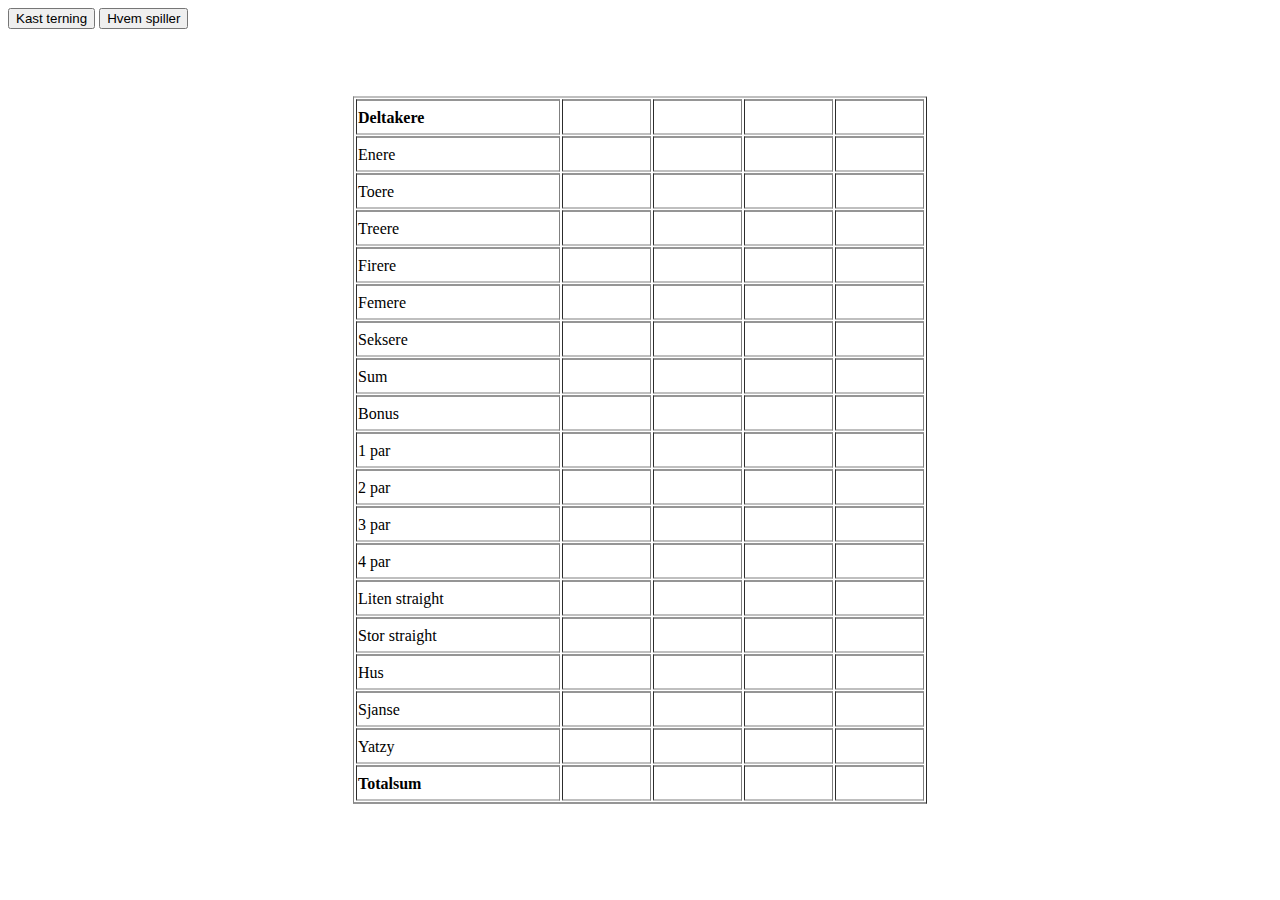
<file: Yatzy.html>
<!DOCTYPE html>
<html lang="en">

<head>
    <meta charset="UTF-8">
    <meta http-equiv="X-UA-Compatible" content="IE=edge">
    <meta name="viewport" content="width=device-width, initial-scale=1.0">
    <title>Yatzy</title>
   
    <style>
        table {
            top: 50%;
            left: 50%;
            position: absolute;
            transform: translate(-50%, -50%);

        }

        tr {
            height: 35px;
        }

        .side {
            width: 200px;
        }

        th {
            text-align: left;
        }

        td {
            width: 85px;
        }

        .seksjonTerning {
            display: grid;
            grid-template-columns: repeat(5, 35px);
            place-content: center;
            grid-gap: 7px;
        }

        div {
            background-color: grey;
            text-align: center;
            font-weight: 10px;
            color: whitesmoke;
            border-radius: 1px;
            border-collapse: collapse; 
    
        }
    </style>
</head>

<body>
    <button onclick="terningkast()">Kast terning</button>
    <button onclick="hvemSpiller()">Hvem spiller</button>

    <section class="seksjonTerning">
        <div onclick="lagreterning(1)" class="terningene"></div>
        <div onclick="lagreterning(2)" class="terningene"></div>
        <div onclick="lagreterning(3)" class="terningene"></div>
        <div onclick="lagreterning(4)" class="terningene"></div>
        <div onclick="lagreterning(5)" class="terningene"></div>
    </section>

    <table border="1">
        <thead>
            <tr>
                <th class="side">Deltakere</th>
                <th class="spillere"></th>
                <th class="spillere"></th>
                <th class="spillere"></th>
                <th class="spillere"></th>
            </tr>
        </thead>

        <tbody>
            <tr>
                <td class="side">Enere</td>
                <td class="rad1" onclick="summer(1, 1)"></td>
                <td class="rad1" onclick="summer(1, 2)"></td>
                <td class="rad1" onclick="summer(1, 3)"></td>
                <td class="rad1" onclick="summer(1, 4)"></td>
            </tr>

            <tr>
                <td class="side">Toere</td>
                <td class="rad2" onclick="summer(2, 1)"></td>
                <td class="rad2" onclick="summer(2, 2)"></td>
                <td class="rad2" onclick="summer(2, 3)"></td>
                <td class="rad2" onclick="summer(2, 4)"></td>
            </tr>

            <tr>
                <td class="side">Treere</td>
                <td class="rad3" onclick="summer(3, 1)"></td>
                <td class="rad3" onclick="summer(3, 2)"></td>
                <td class="rad3" onclick="summer(3, 3)"></td>
                <td class="rad3" onclick="summer(3, 4)"></td>
            </tr>

            <tr>
                <td class="side">Firere</td>
                <td class="rad4" onclick="summer(4, 1)"></td>
                <td class="rad4" onclick="summer(4, 2)"></td>
                <td class="rad4" onclick="summer(4, 3)"></td>
                <td class="rad4" onclick="summer(4, 4)"></td>
            </tr>

            <tr>
                <td class="side">Femere</td>
                <td class="rad5" onclick="summer(5, 1)"></td>
                <td class="rad5" onclick="summer(5, 2)"></td>
                <td class="rad5" onclick="summer(5, 3)"></td>
                <td class="rad5" onclick="summer(5, 4)"></td>
            </tr>

            <tr>
                <td class="side">Seksere</td>
                <td class="rad6" onclick="summer(6, 1)"></td>
                <td class="rad6" onclick="summer(6, 2)"></td>
                <td class="rad6" onclick="summer(6, 3)"></td>
                <td class="rad6" onclick="summer(6, 4)"></td>
            </tr>

            <tr>
                <td class="side">Sum</td>
                <td class="rad7" onclick="forsteSum(7, 1)"></td>
                <td class="rad7" onclick="forsteSum(7, 2)"></td>
                <td class="rad7" onclick="forsteSum(7, 3)"></td>
                <td class="rad7" onclick="forsteSum(7, 4)"></td>
            </tr>

            <tr>
                <td class="side">Bonus</td>
                <td class="rad8" onclick="summer(8, 1)"></td>
                <td class="rad8" onclick="summer(8, 2)"></td>
                <td class="rad8" onclick="summer(8, 3)"></td>
                <td class="rad8" onclick="summer(8, 4)"></td>
            </tr>

            <tr>
                <td class="side">1 par</td>
                <td class="rad9" onclick="summer(9, 1)"></td>
                <td class="rad9" onclick="summer(9, 2)"></td>
                <td class="rad9" onclick="summer(9, 3)"></td>
                <td class="rad9" onclick="summer(9, 4)"></td>
            </tr>

            <tr>
                <td class="side">2 par</td>
                <td class="rad10" onclick="summer(10, 1)"></td>
                <td class="rad10" onclick="summer(10, 2)"></td>
                <td class="rad10" onclick="summer(10, 3)"></td>
                <td class="rad10" onclick="summer(10, 4)"></td>
            </tr>

            <tr>
                <td class="side">3 par</td>
                <td class="rad11" onclick="summer(11, 1)"></td>
                <td class="rad11" onclick="summer(11, 2)"></td>
                <td class="rad11" onclick="summer(11, 3)"></td>
                <td class="rad11" onclick="summer(11, 4)"></td>
            </tr>

            <tr>
                <td class="side">4 par</td>
                <td class="rad12" onclick="summer(12, 1)"></td>
                <td class="rad12" onclick="summer(12, 2)"></td>
                <td class="rad12" onclick="summer(12, 3)"></td>
                <td class="rad12" onclick="summer(12, 4)"></td>
            </tr>

            <tr>
                <td class="side">Liten straight</td>
                <td class="rad13" onclick="summer(13, 1)"></td>
                <td class="rad13" onclick="summer(13, 2)"></td>
                <td class="rad13" onclick="summer(13, 3)"></td>
                <td class="rad13" onclick="summer(13, 4)"></td>
            </tr>

            <tr>
                <td class="side">Stor straight</td>
                <td class="rad14" onclick="summer(14, 1)"></td>
                <td class="rad14" onclick="summer(14, 2)"></td>
                <td class="rad14" onclick="summer(14, 3)"></td>
                <td class="rad14" onclick="summer(14, 4)"></td>
            </tr>

            <tr>
                <td class="side">Hus</td>
                <td class="rad15" onclick="summer(15, 1)"></td>
                <td class="rad15" onclick="summer(15, 2)"></td>
                <td class="rad15" onclick="summer(15, 3)"></td>
                <td class="rad15" onclick="summer(15, 4)"></td>
            </tr>

            <tr>
                <td class="side">Sjanse</td>
                <td class="rad16"  onclick="summer(16, 1)"></td>
                <td class="rad16"  onclick="summer(16, 2)"></td>
                <td class="rad16"  onclick="summer(16, 3)"></td>
                <td class="rad16"  onclick="summer(16, 4)"></td>
            </tr>

            <tr>
                <td class="side">Yatzy</td>
                <td class="rad17"  onclick="summer(17, 1)"></td>
                <td class="rad17"  onclick="summer(17, 2)"></td>
                <td class="rad17"  onclick="summer(17, 3)"></td>
                <td class="rad17"  onclick="summer(17, 4)"></td>
            </tr>
        </tbody>

        <tfoot>
            <tr>
                <th class="side">Totalsum</th>
                <th class="rad18" onclick="totSum(18, 1)"></th>
                <th class="rad18" onclick="totSum(18, 2)"></th>
                <th class="rad18" onclick="totSum(18, 3)"></th>
                <th class="rad18" onclick="totSum(18, 4)"></th>
            </tr>
        </tfoot>
    </table>

    <script src="Yatzy.js"></script>
</body>

</html>
</file>
<file: Style.css>
/*Forside*/

#forside a {
    color: black;
    text-decoration: none;
    padding: 10px 10px;
    padding-top: 10px;
    padding-bottom: 10px;
}

#forside li {
    list-style: none;
    margin-top: 30px;
    font-size: 2rem;
}

#forside h1 {
    color: rgb(0, 162, 255);
    font-weight: 85;

}

#forside a:hover {
    font-size: 2.3rem;
    transition: 0.2s;
    border-radius: 8px;
}
/*Forside*/

/*Tabell*/
#tabell table {
    border: 2px solid black;

}

#tabell th,
td {
    border: 1px solid black;
    padding: 8px;
    color: sandybrown;
}

#tabell>tr {
    color: royalblue;
}

#tabell body {
    background-image: url(./Nordiske-flagg-cropped-for-web.jpg);
    font-family: 'Franklin Gothic Medium', 'Arial Narrow', Arial, sans-serif;
}

#tabell::after {
    content: '';
    position: absolute;
    left: 0;
    top: 0;
    height: 100%;
    width: 100%;
    background-color: black;
    opacity: 0.6;
    z-index: -1;
}


#tabell h1 {
    color: azure;
    background-color: azure;
}

#tabell a {
    color: sandybrown;
    text-decoration: none;
}

#tabell a:hover{
    text-decoration: underline;
    font-size: 18px;
    color: yellow;
}

/*Tabell*/
</file>
